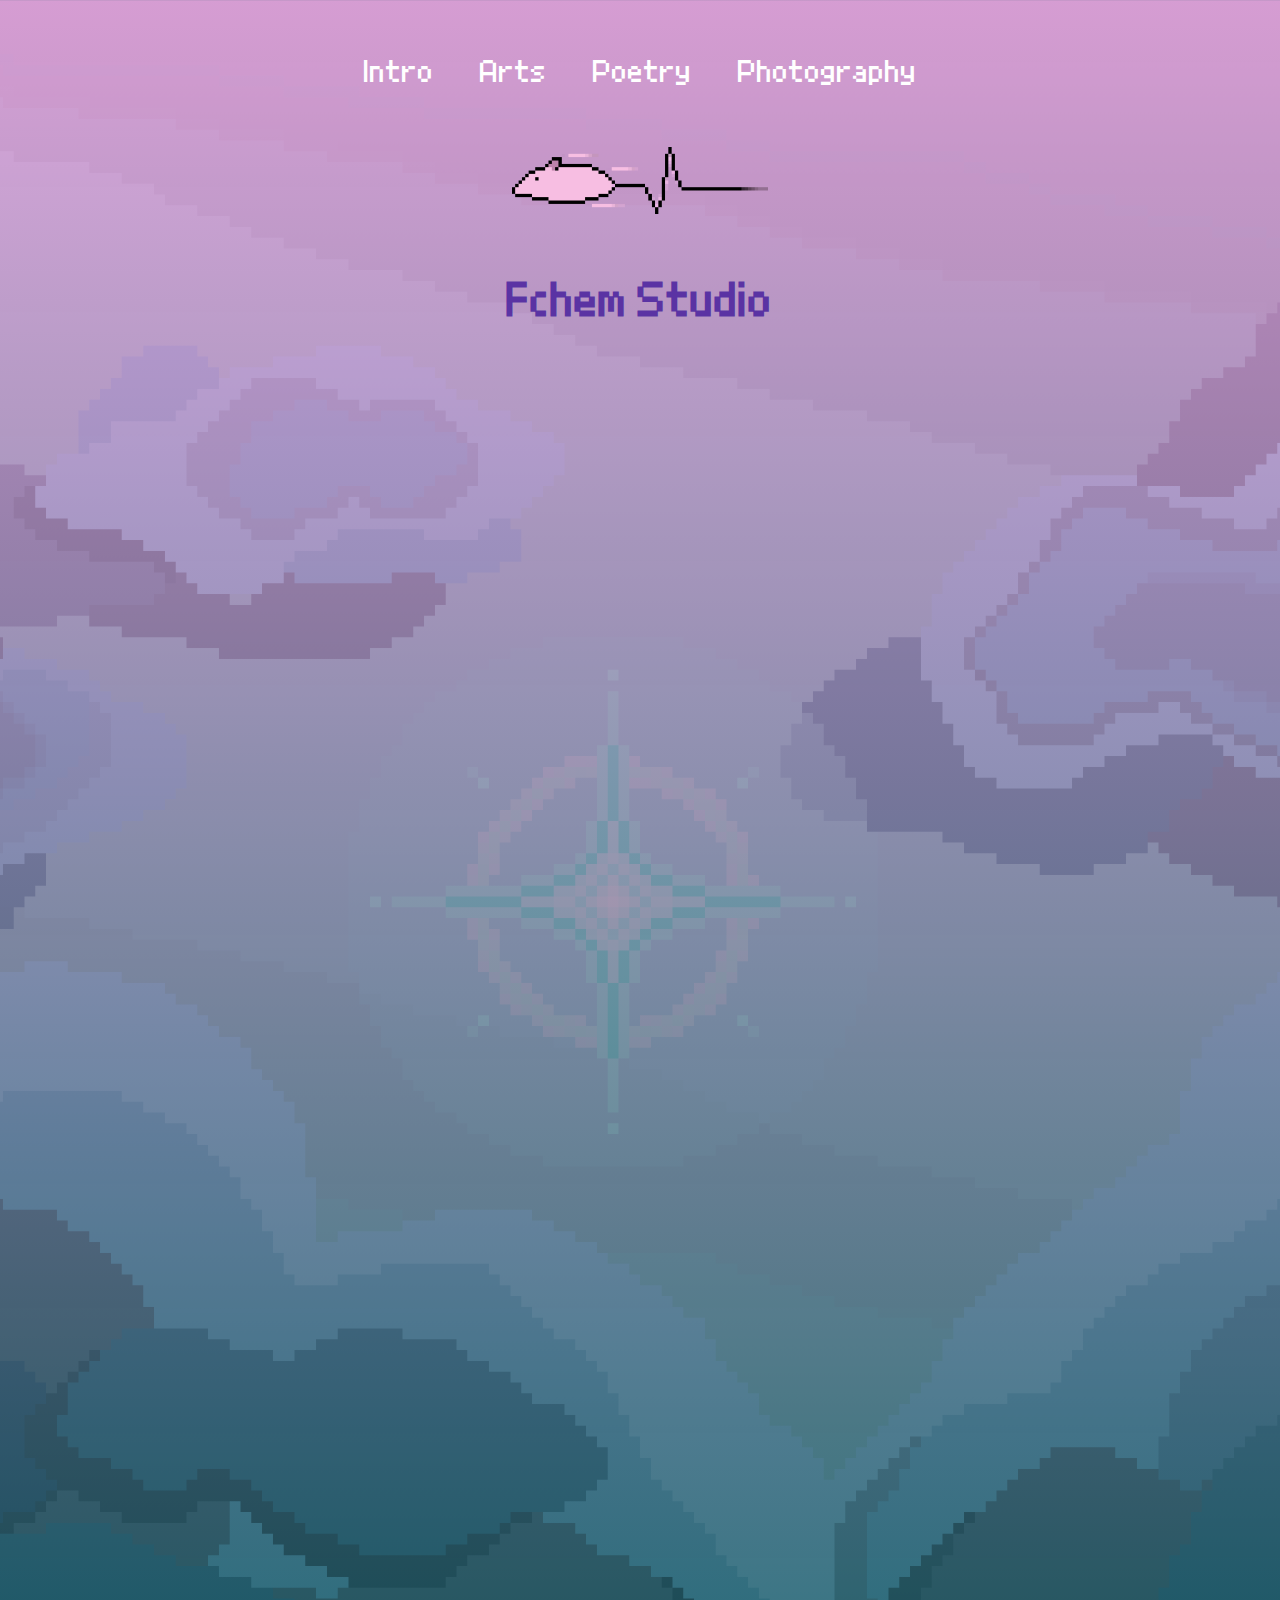
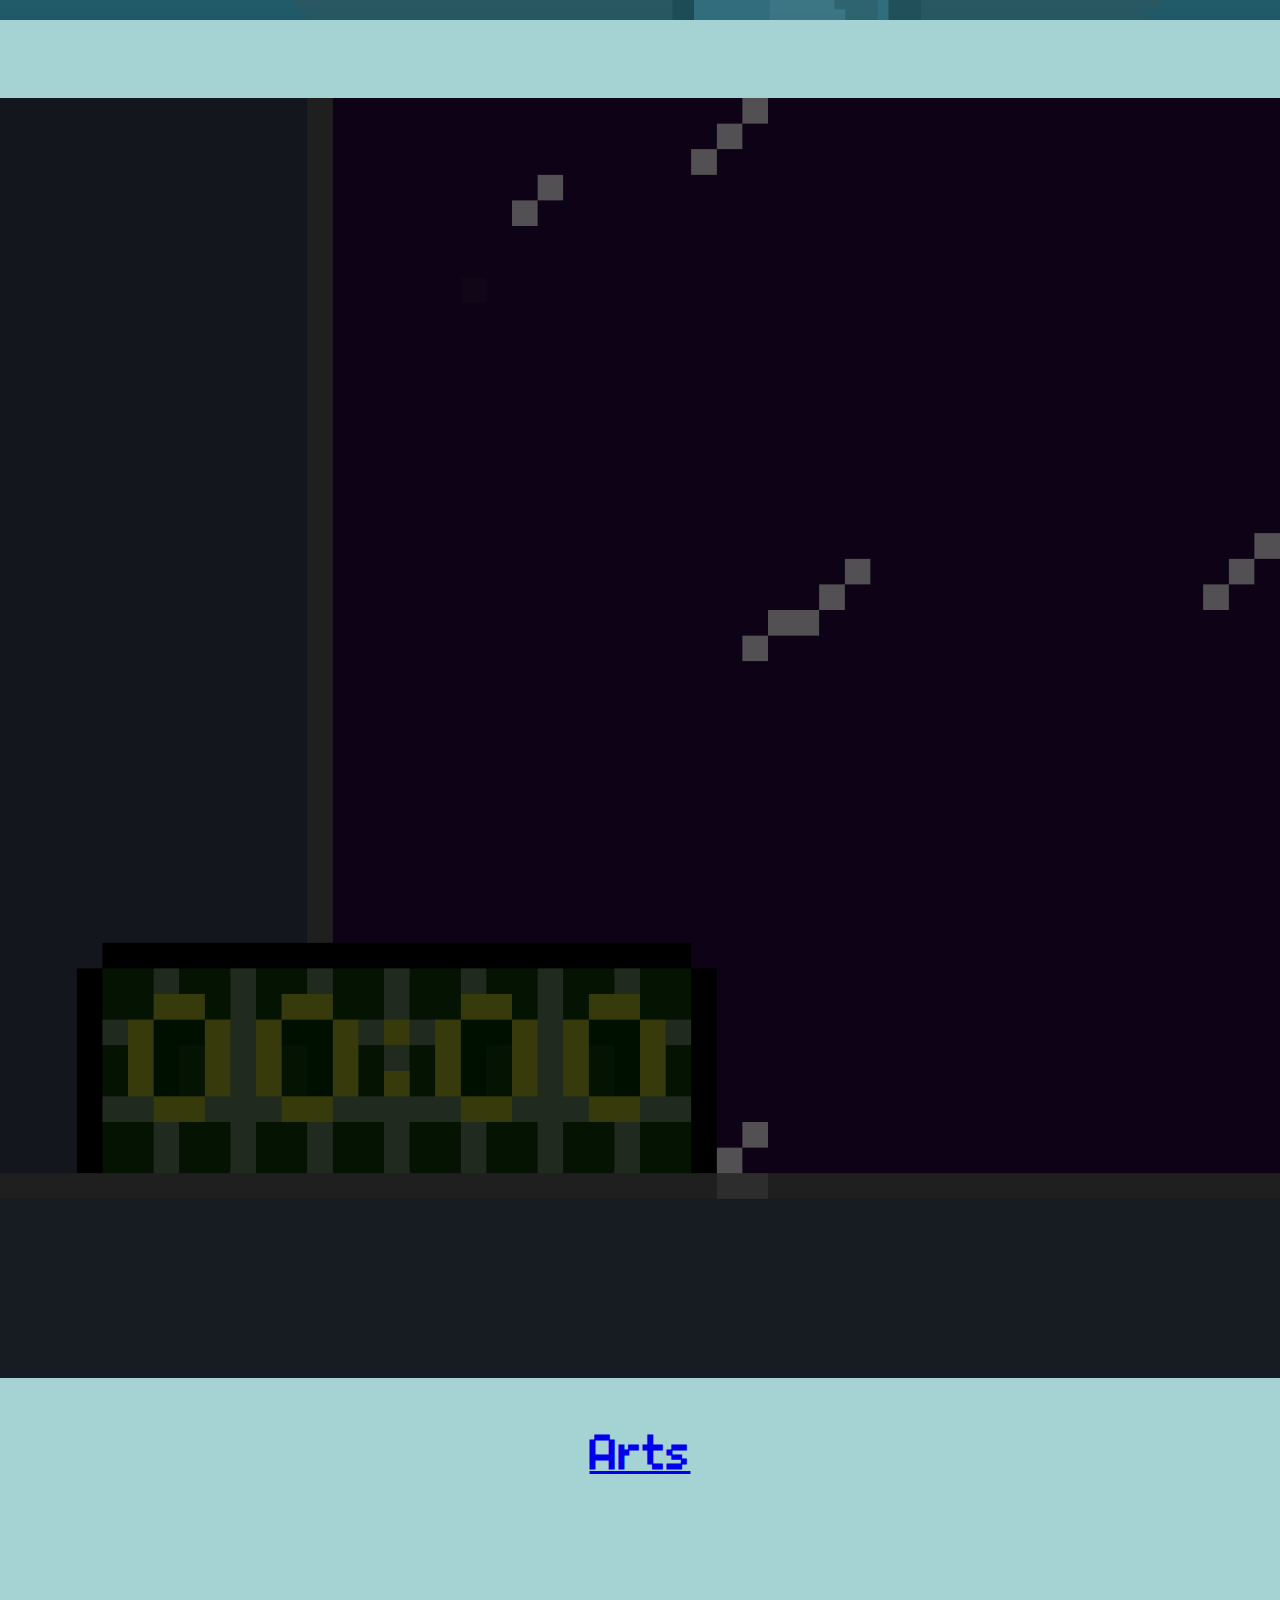
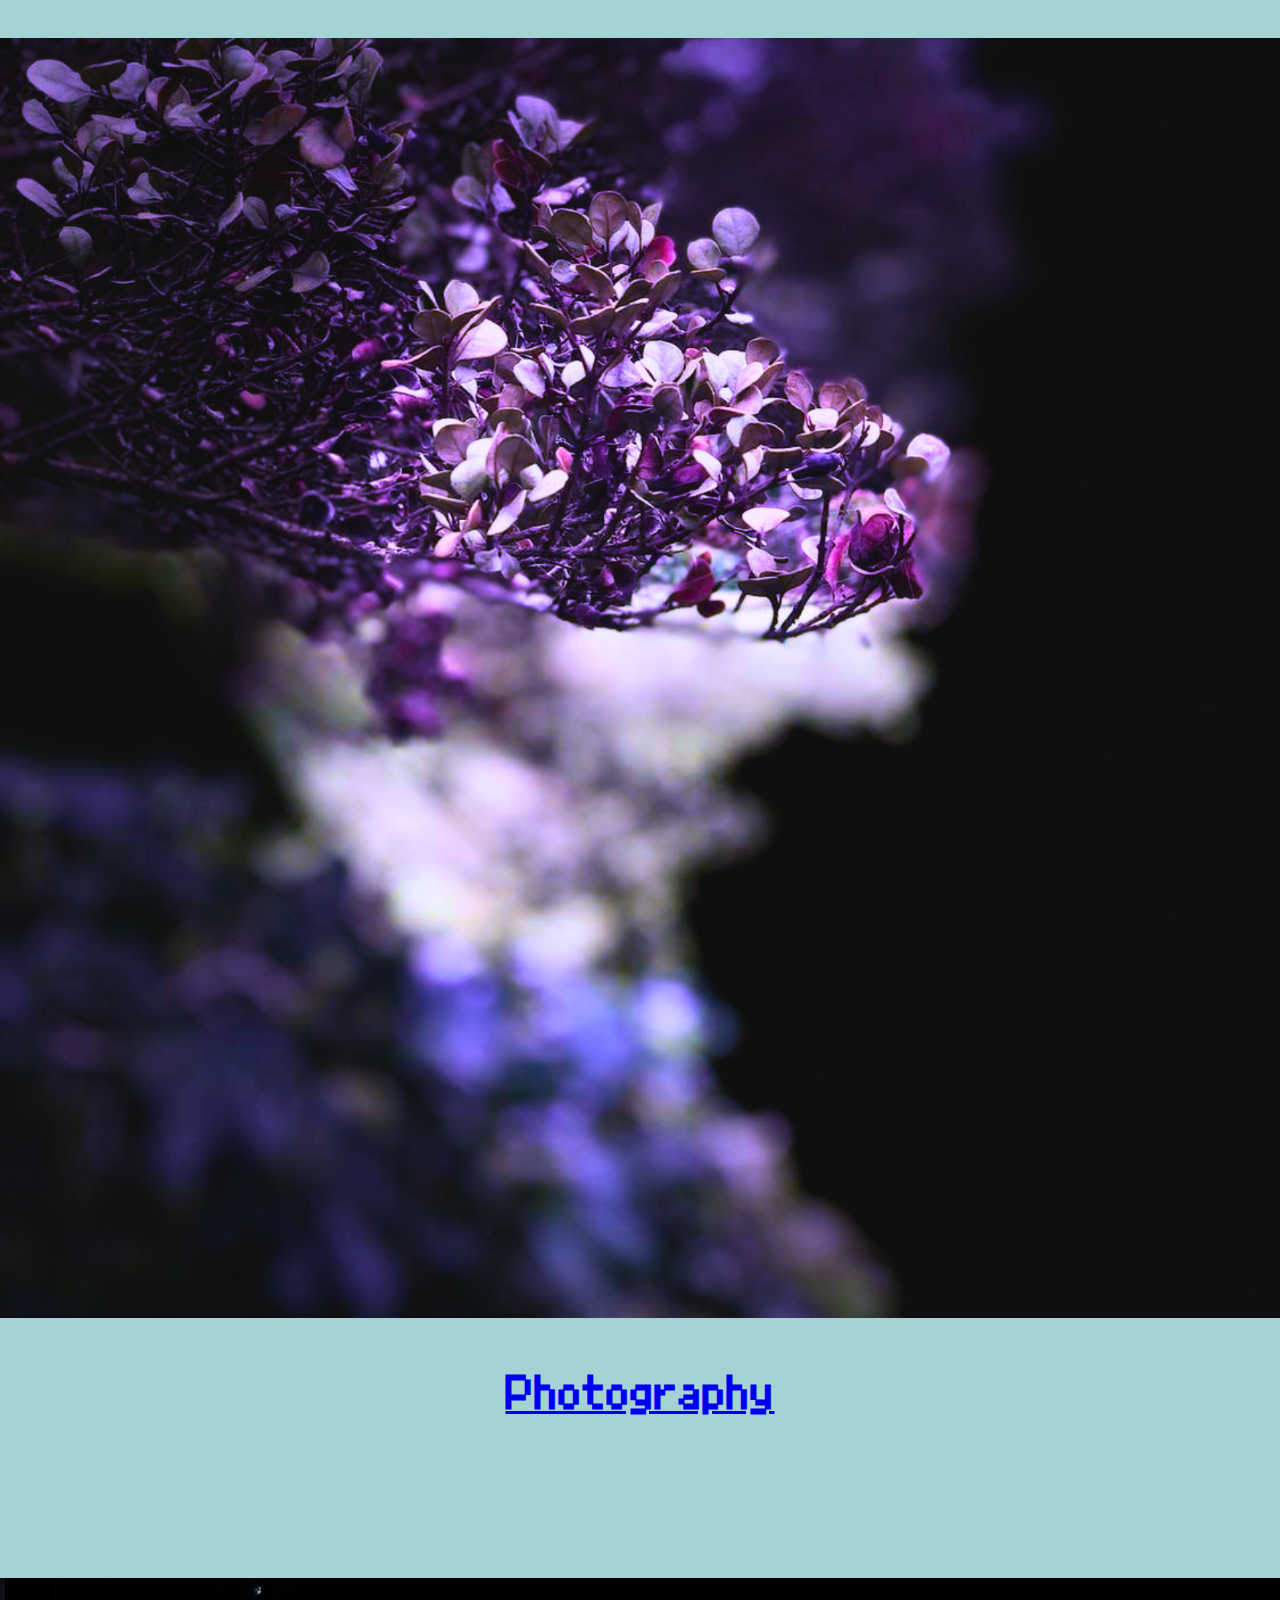
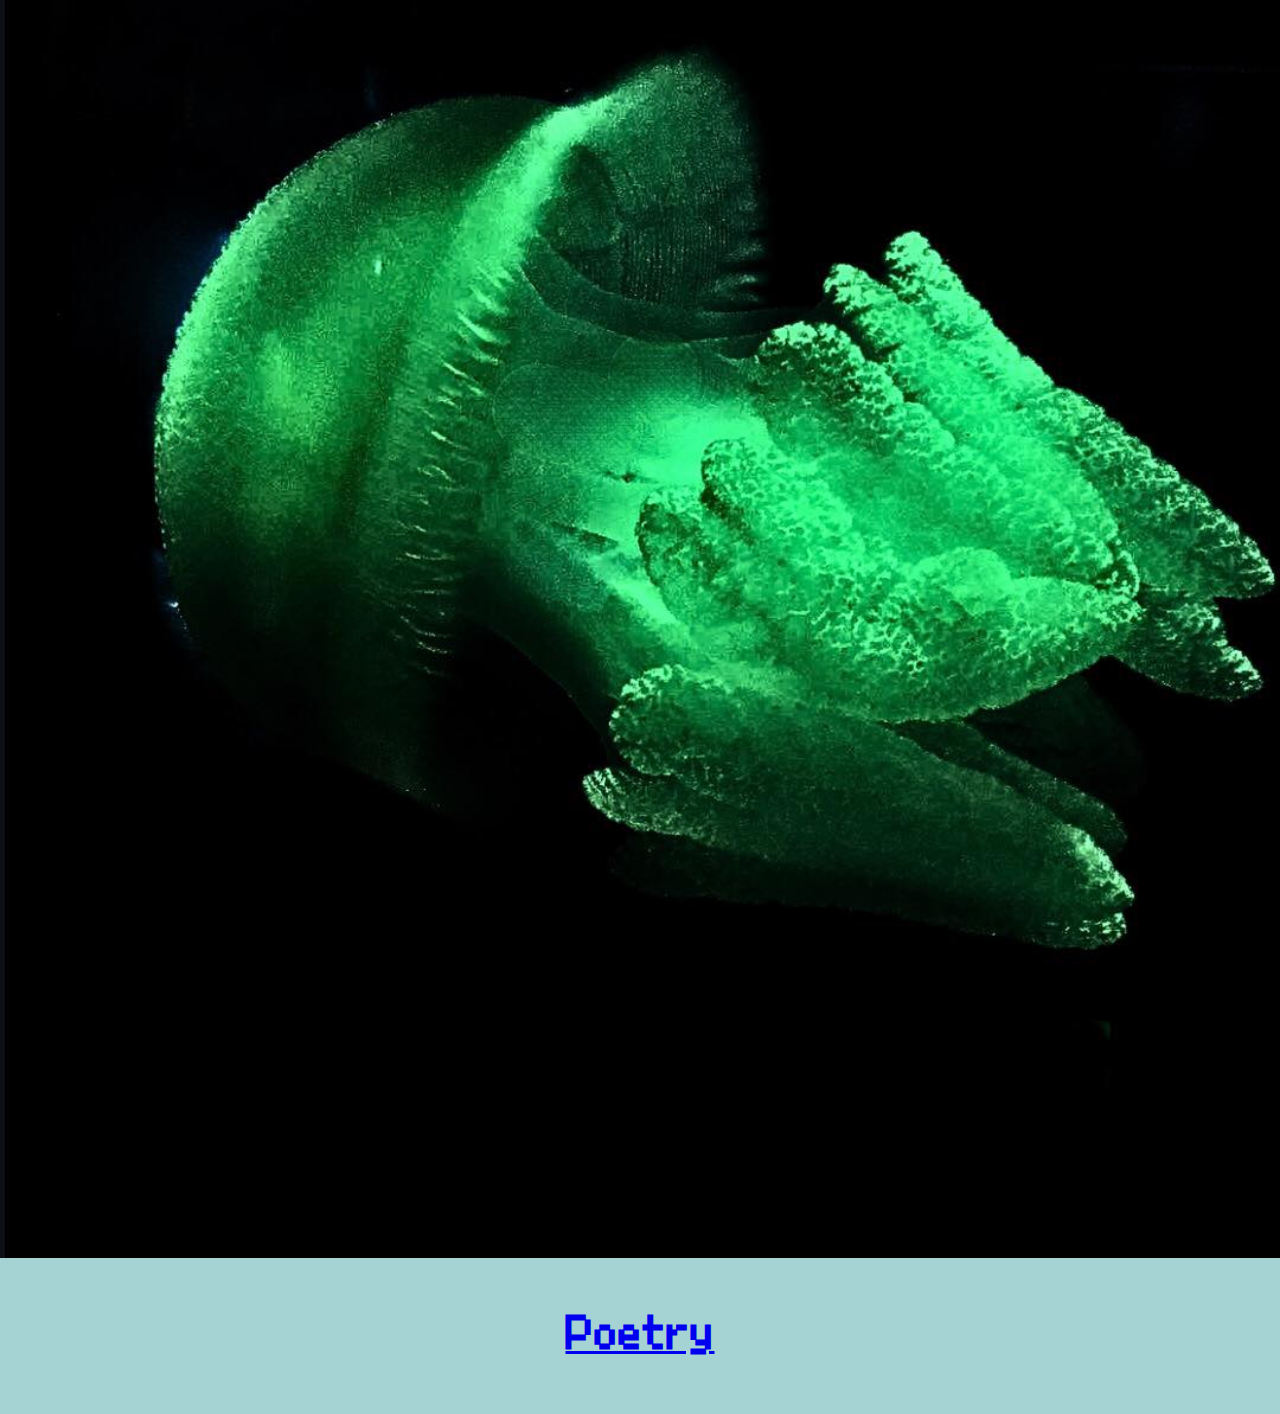
<file: index.html>
<!DOCTYPE html>
<html lang="en">

<head>
    <title>Fchemkct.com</title>
    <meta property="og:image" content="cloudbg.png" />
    <meta name="description" content="This is the one and only page of Fchem Studio.">
    <meta name="og:description" content="This is the one and only page of Fchem Studio.">
    <meta charset="UTF-8">
    <meta name="viewport" content="width=device-width, initial-scale=1.0">
    <link rel="stylesheet" href="style.css">
</head>

<body style="background-color:rgba(106, 182, 182, 0.603);">
    <div class="banner">
        <div class="navbar">
            <ul>
                <li><a href="Intro.html">Intro</a></li>
                <li><a href="art.html">Arts</a></li>
                <li><a href="poetry.html">Poetry</a></li>
                <li><a href="photo.html">Photography</a></li>
            </ul>
        </div>
        <div class="header">
            <img class="logobanner" src="logopink.png">
            <br>
            <br>
            <h1>Fchem Studio</h1>
        </div>

    </div>
    <br>
    <br>
    <br>
    <section class="secrec">
        <div class="recentposts">

            <a href="art.html">
                <img class="recentposts" src="rain 1 (4)kj.gif" >
            </a>
            <br>
            <div class="header">
                <h1><a href="art.html"> Arts</a></h1>
            </div>
        </div>
    </section>
    <br>
    <br>
    <br>
    <br>
    <br>
    <br>

    <section class="secrec">
        <div class="recentposts">
            <a href="photo.html">
                <img class="recentposts" src="flowerviolet.png">
            </a>
            <br>
            <div class="header">
                <h1><a href="photo.html"> Photography</a></h1>
            </div>
        </div>
    </section>
    <br>
    <br>
    <br>
    <br>
    <br>
    <br>
    <section class="secrec">
        <div class="recentposts">
            <a href="poetry.html">
                <img class="recentposts" src="green jellyfishy.jpg">
            </a>
            <br>
            <div class="header">
                <h1><a href="poetry.html"> Poetry</a></h1>
            </div>
        </div>
    </section>
    <br>
    <br>



</body>

</html>
</file>
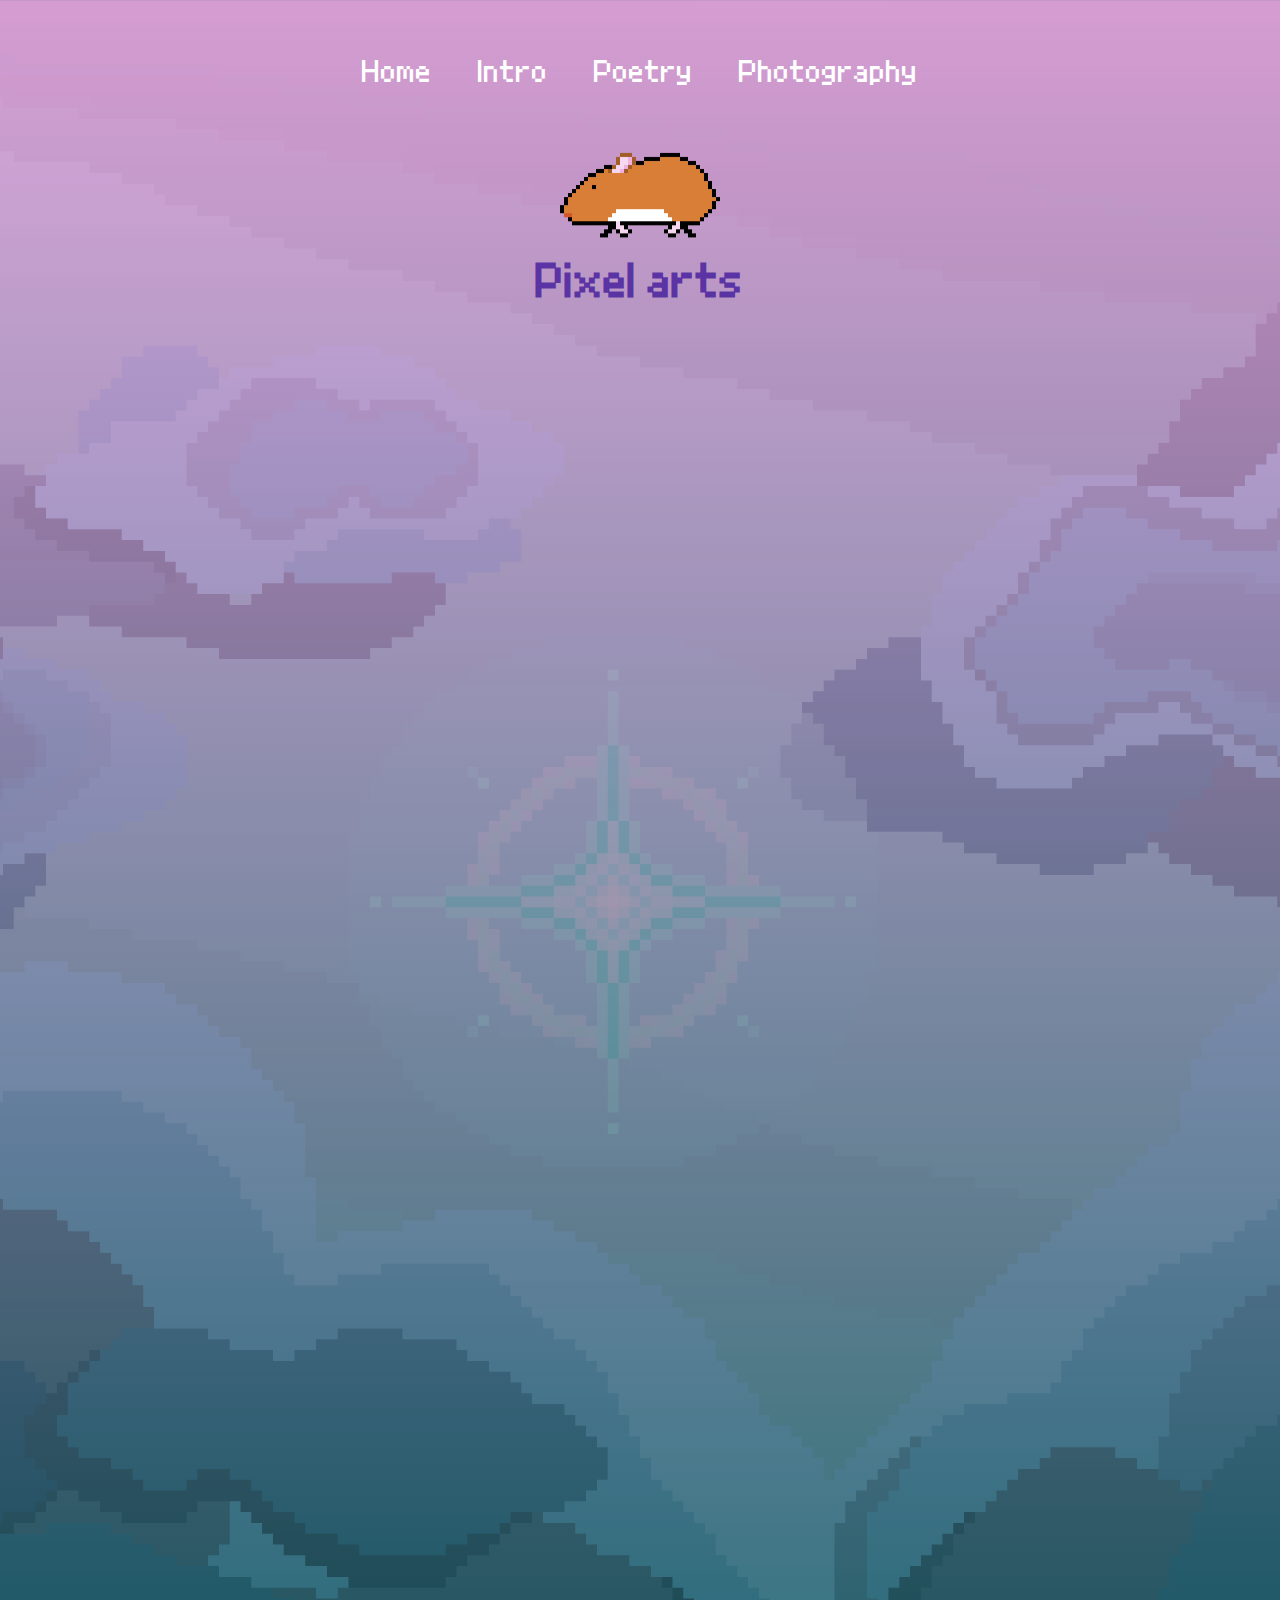
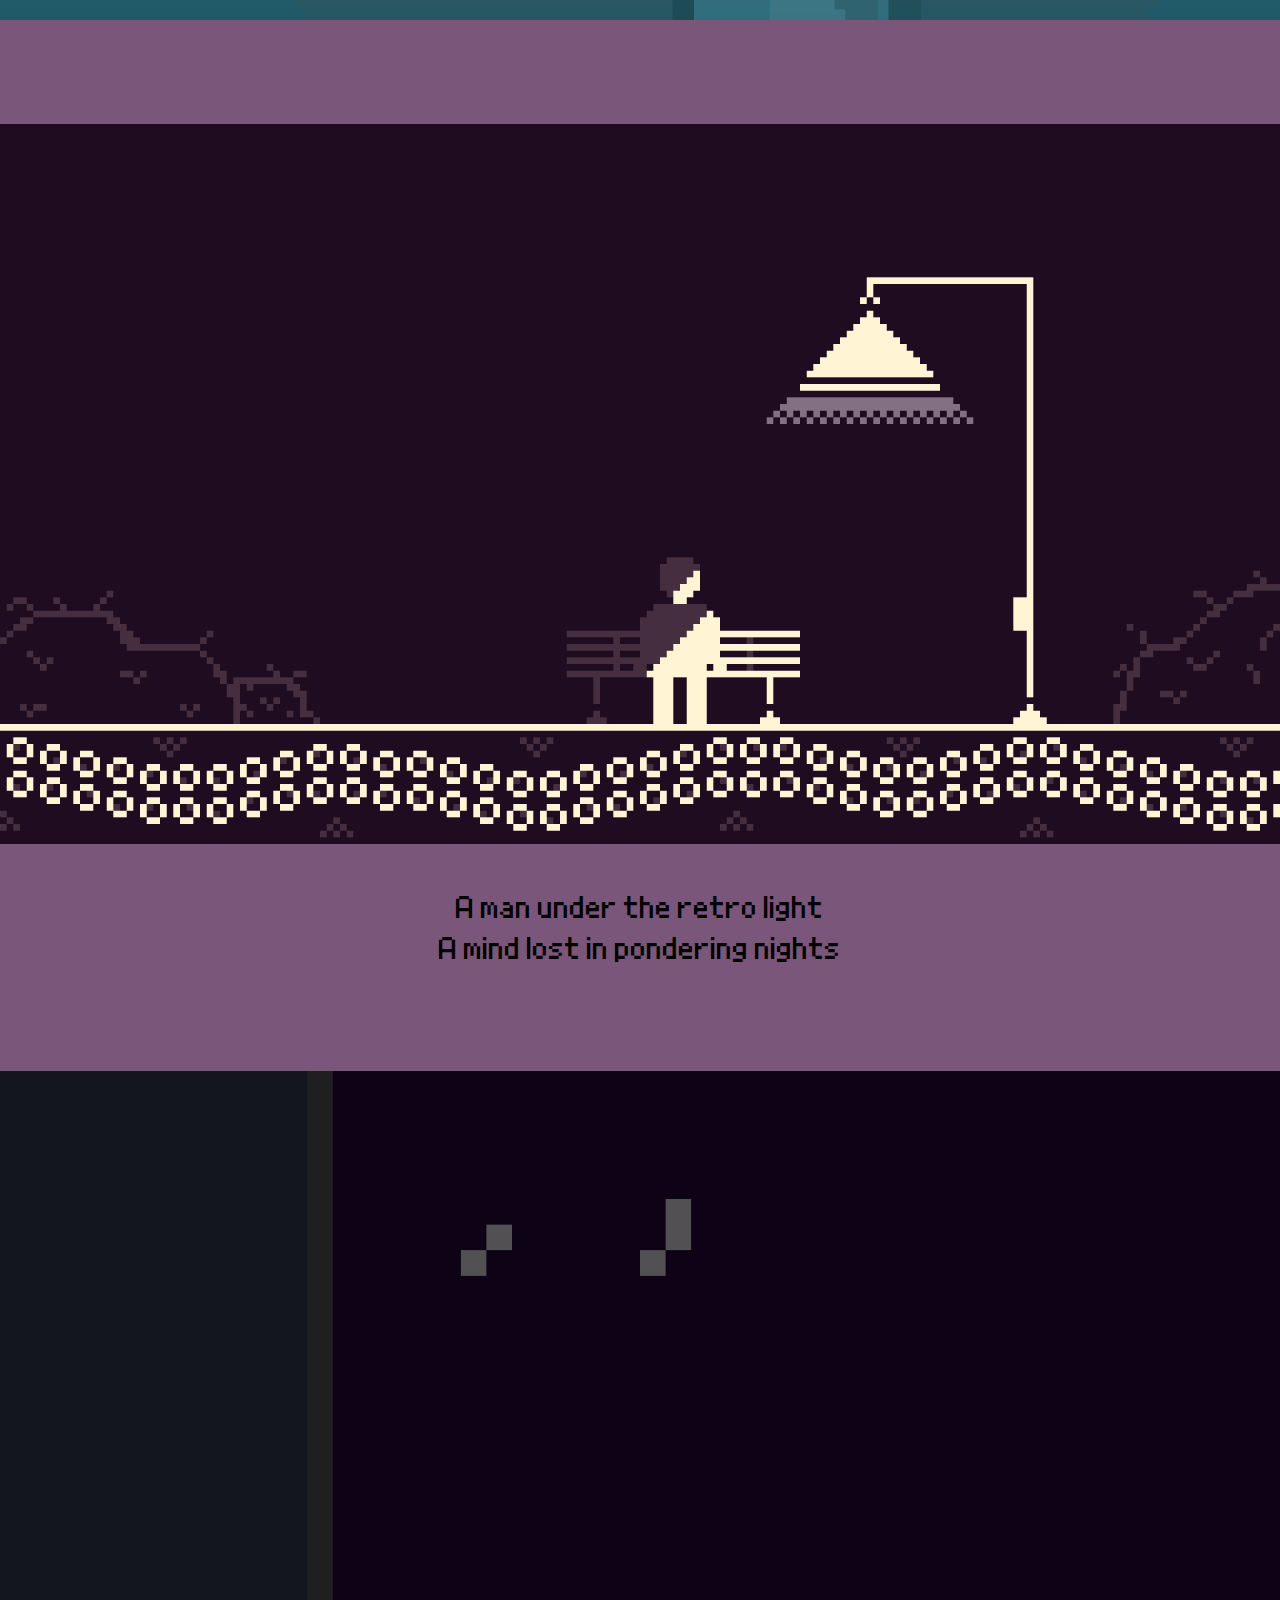
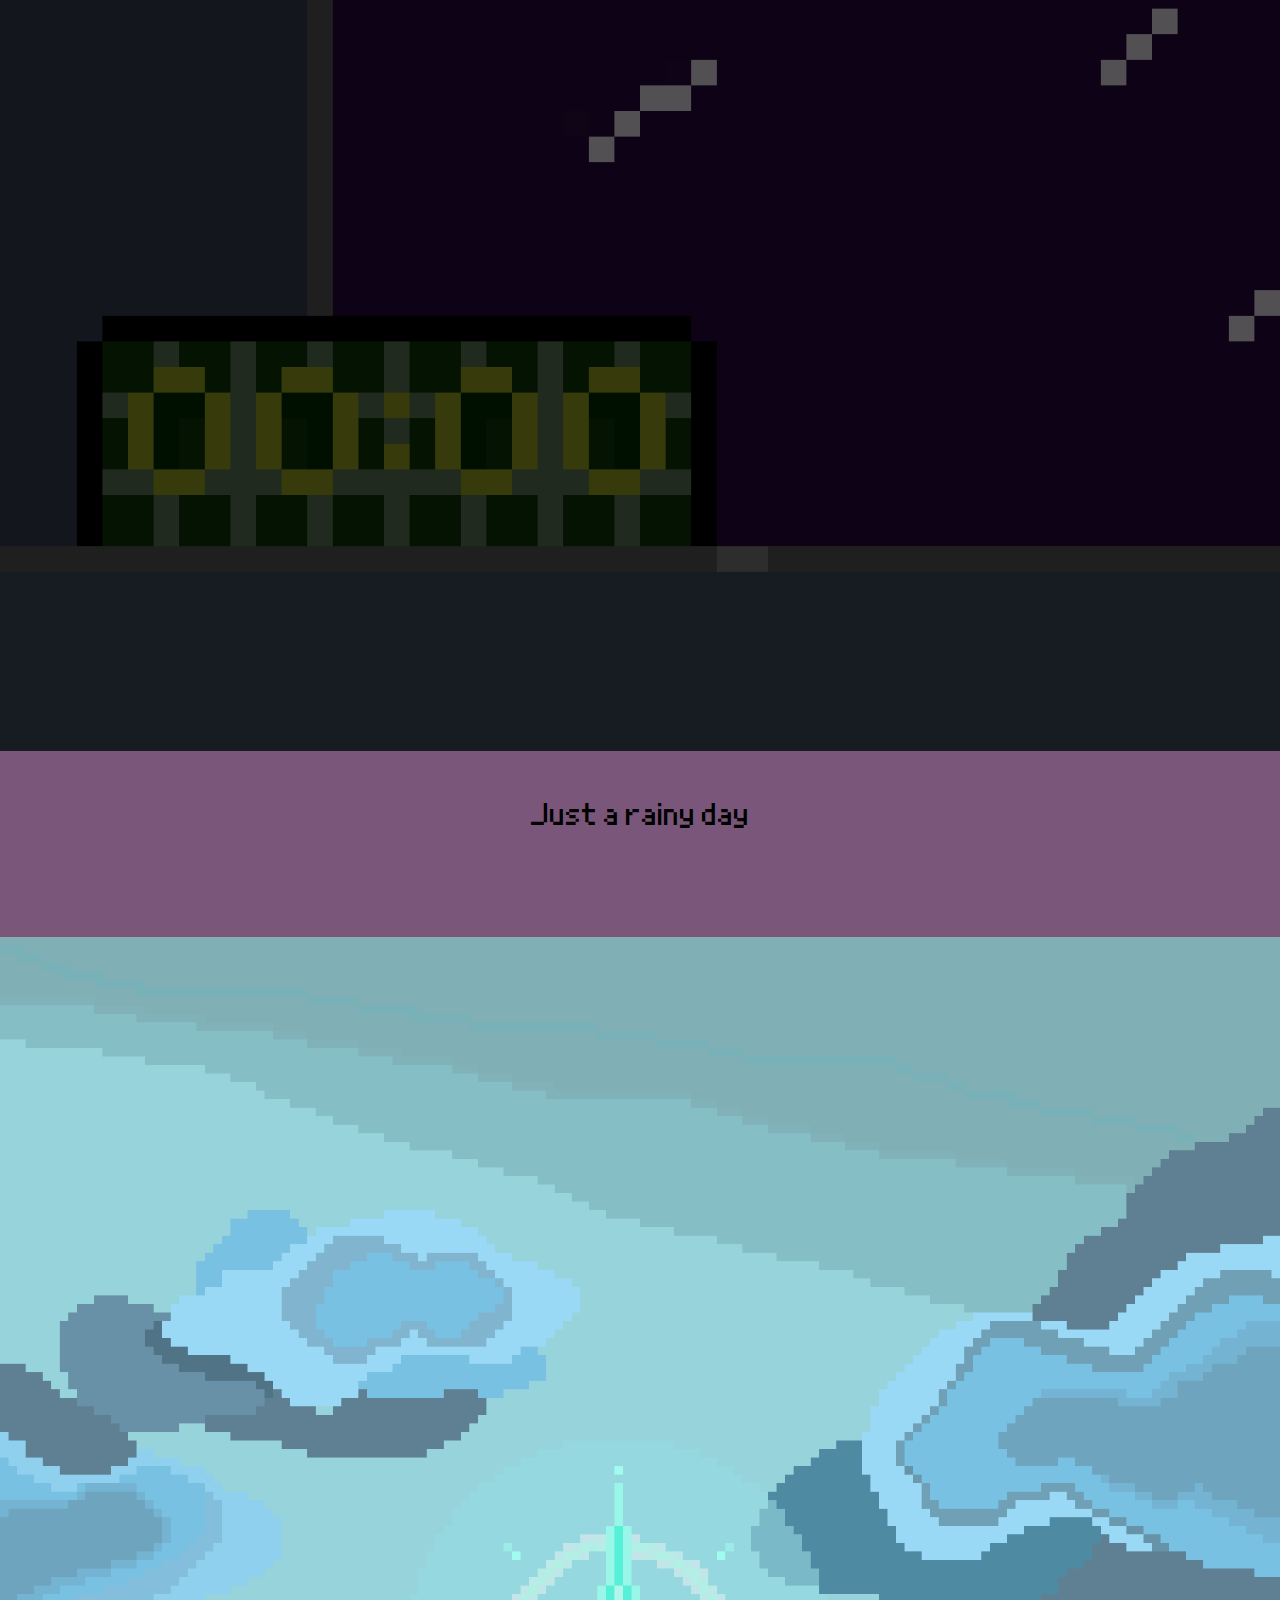
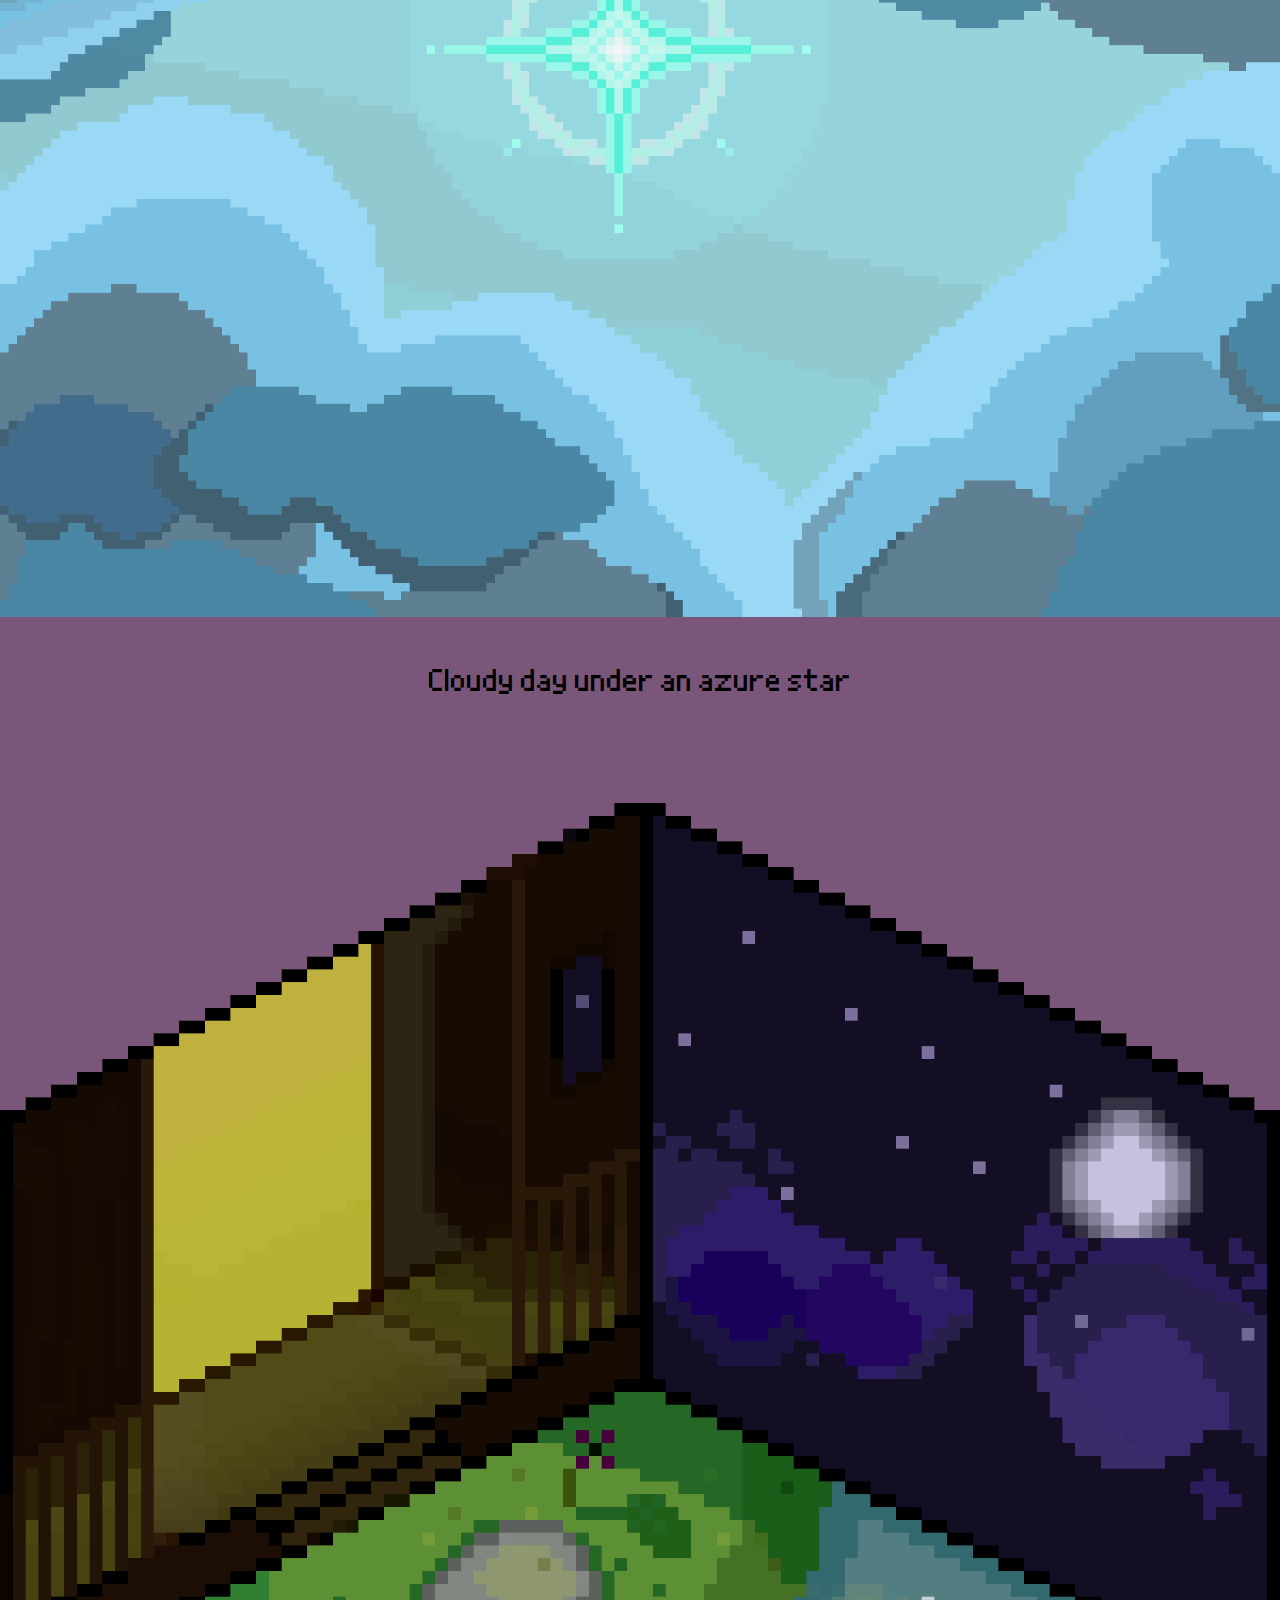
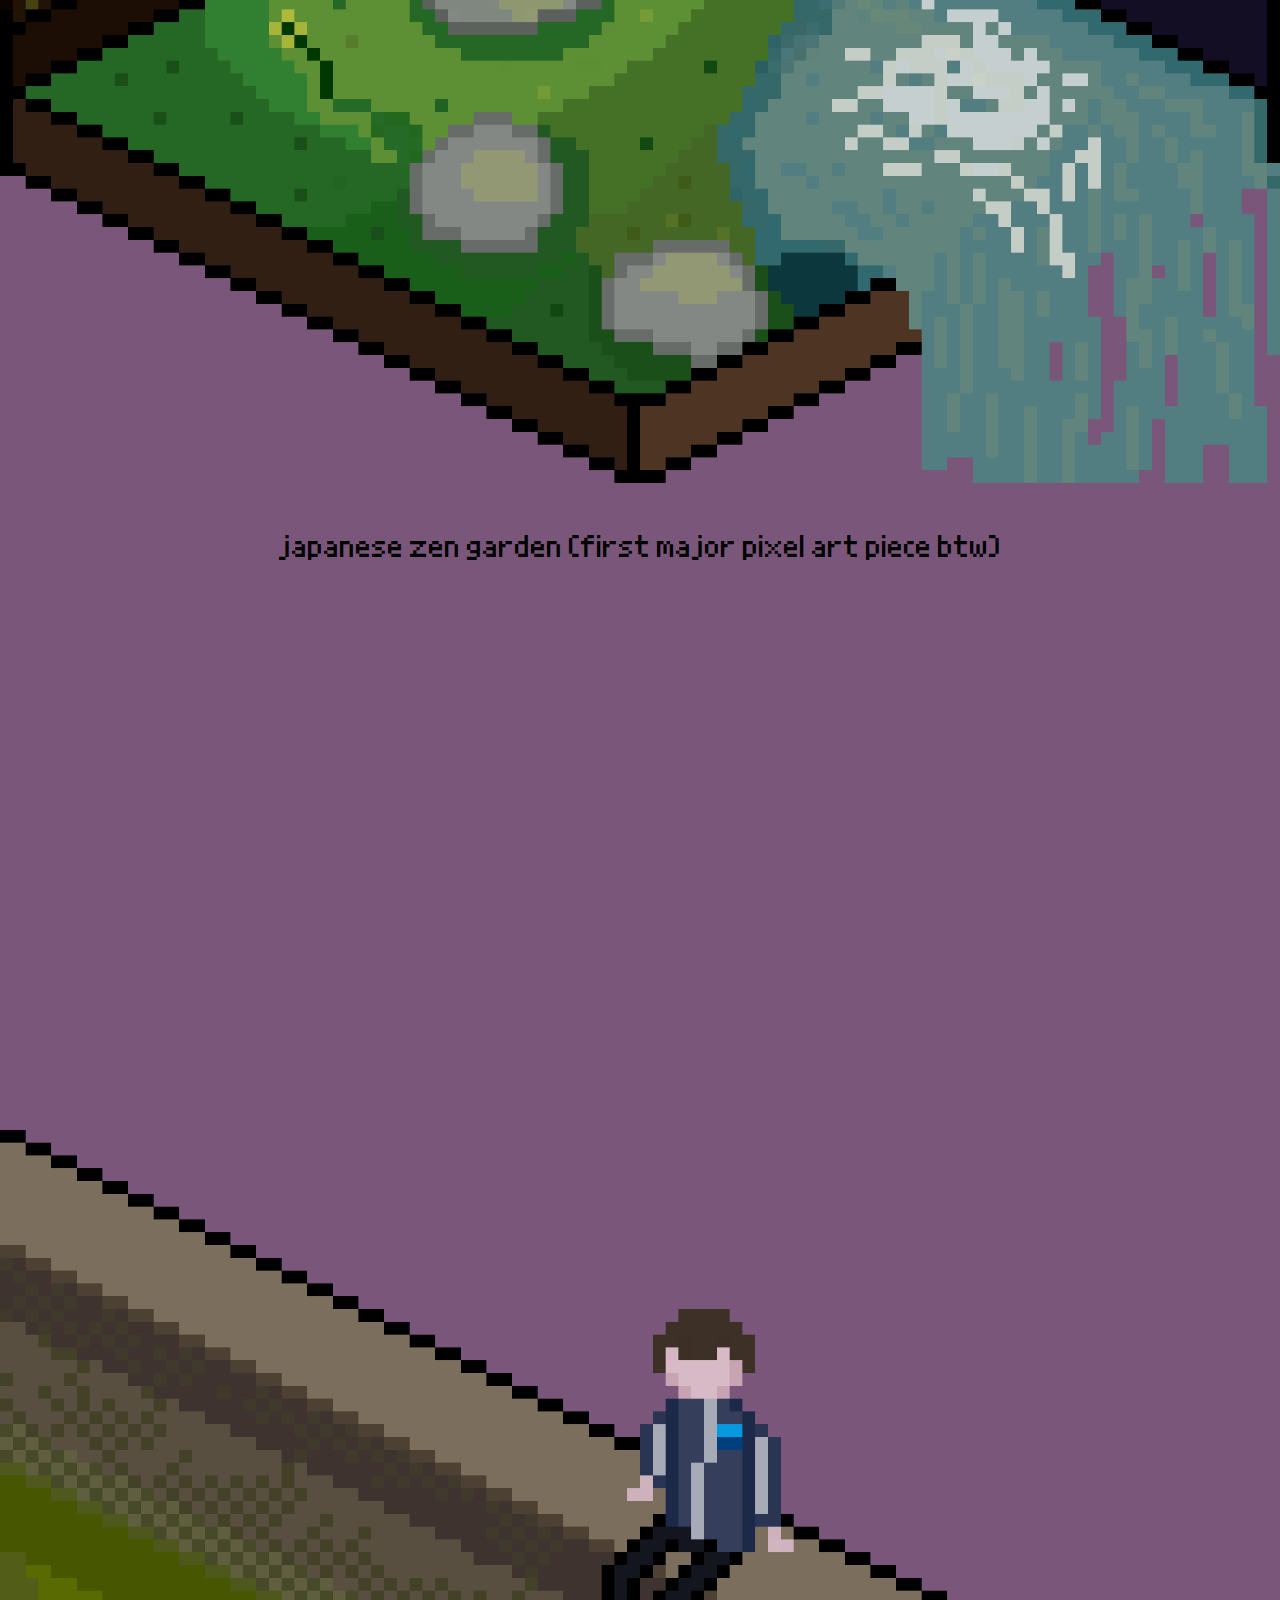
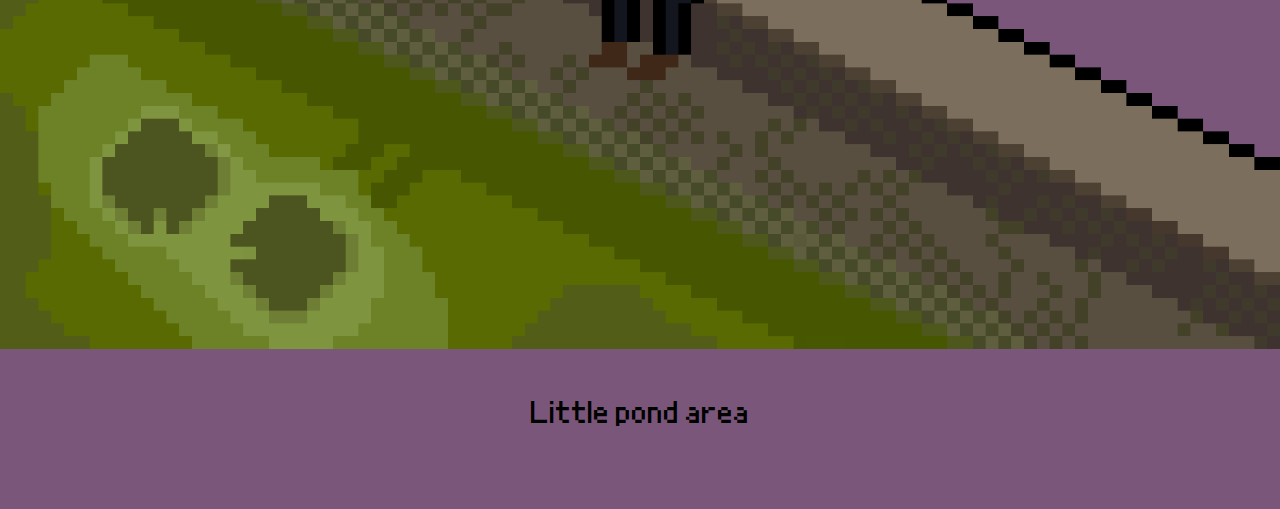
<file: art.html>
<!DOCTYPE html>
<html lang="en">
<meta property="og:image" content="cloudbg.png" />
<meta name="description" content="This the art section of the one and only page of Fchem Studio.">
<meta name="og:description" content="This the art section of the one and only page of Fchem Studio.">
<meta charset="UTF-8">
<meta name="viewport" content="width=device-width, initial-scale=1.0">
<link rel="stylesheet" href="style.css">
<head>
    <title>Arts</title>
    
</head>
<body style="background-color:rgba(70, 21, 70, 0.716);">
    <div class = "banner">
        <div class="navbar" >    
            <ul>
            <li><a href="index.html">Home</a></li>
            <li><a href="Intro.html">Intro</a></li>
            <li><a href="poetry.html">Poetry</a></li>
            <li><a href="photo.html">Photography</a></li>
            </ul>
        </div>
        <div class = "header">
            <img src="ham walk sprite.gif" class="logo">
            <br>
            <h1>Pixel arts</h1>
        </div>
    
    </div>

    <br>
    <br>
    <br>
    <br>
    <section class="secrec">
        <div class = "recentposts">
            <a>
                <img class="recentposts" src = "lamp.png"
                    >
            </a>
            <br>
            <p> A man under the retro light </p> 
            <P> A mind lost in pondering nights</P>   
        </div>  
    </section>  
    <br>
    <br>
    <br>
    <br>
    <section class="secrsq">
        <div class = "recentposts">
            <a>
                <img class="recentposts" src = "rain 1 (4)kj.gif" >
            </a>
            <br>
            <p> Just a rainy day</p> 
        </div>
    </section>
    <br>
    <br>
    <br>
    <br>
    <section class="secsq">
        <div class = "recentposts">
            <a>
                <img class="recentposts" src = "cloudbg.png">
            </a>
            <br>
            <p> Cloudy day under an azure star</p> 
        </div>
    </section>

    <br>
    <br>
    <br>
    <br>
    <section class="secrec">
        <div class = "recentposts">
            <a>
                <img class="recentposts" src = "jap zen gar.png">
            </a>
            <br>
            <p> japanese zen garden (first major pixel art piece btw)</p> 
        </div>
    </section>
    <br>
    <br>
    <br>
    <br>

    <section class="secrec">
        <div class = "recentposts">
            <a>
                <img class="recentposts" src = "cnn F1.gif">
            </a>
            <br>
            <p> Little pond area</p> 
        </div>
    </section>
    <br>
    <br>
    <br>
</body>
</html>
</file>
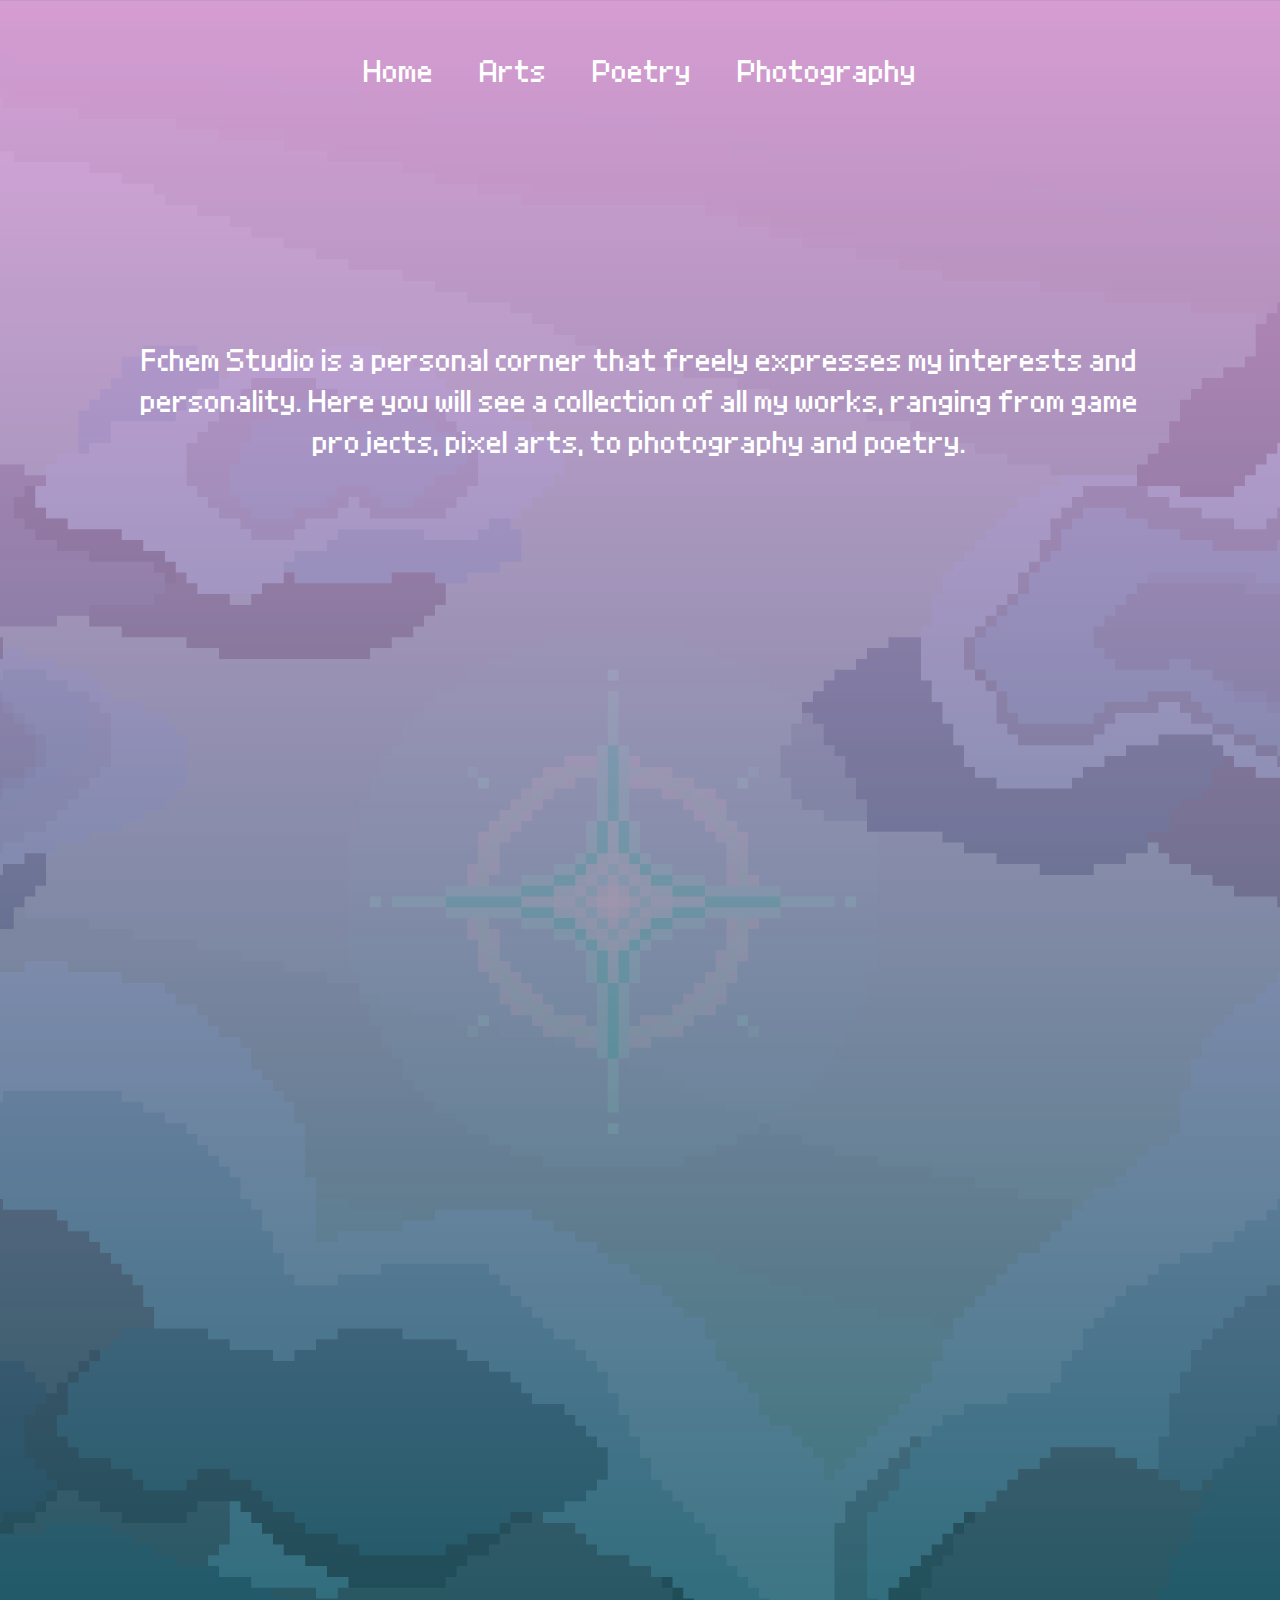
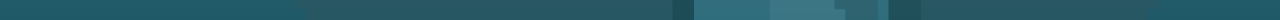
<file: Intro.html>
<!DOCTYPE html>
<html lang="en">
<meta charset="UTF-8">
<meta name="viewport" content="width=device-width, initial-scale=1.0">
<link rel="stylesheet" href="style.css">
<head>
    <title>Intro</title>
    
</head>
<body style="background-color:rgba(70, 21, 70, 0.716);">
    <div class = "banner">
        <div class="navbar" >    
            <ul>
            <li><a href="index.html">Home</a></li>
            <li><a href="art.html">Arts</a></li>
            <li><a href="poetry.html">Poetry</a></li>
            <li><a href="photo.html">Photography</a></li>
            </ul>
        </div>
        <br>
        <br>
        <br>
        <br>
        <br>
        <br>
        <div class = "para">
            <p> Fchem Studio is a personal corner that freely expresses my interests and personality. Here you will see a collection of all my works, ranging from game projects, pixel arts, to photography and poetry. </p>
        </div>
    </div>
</body>
</html>
</file>
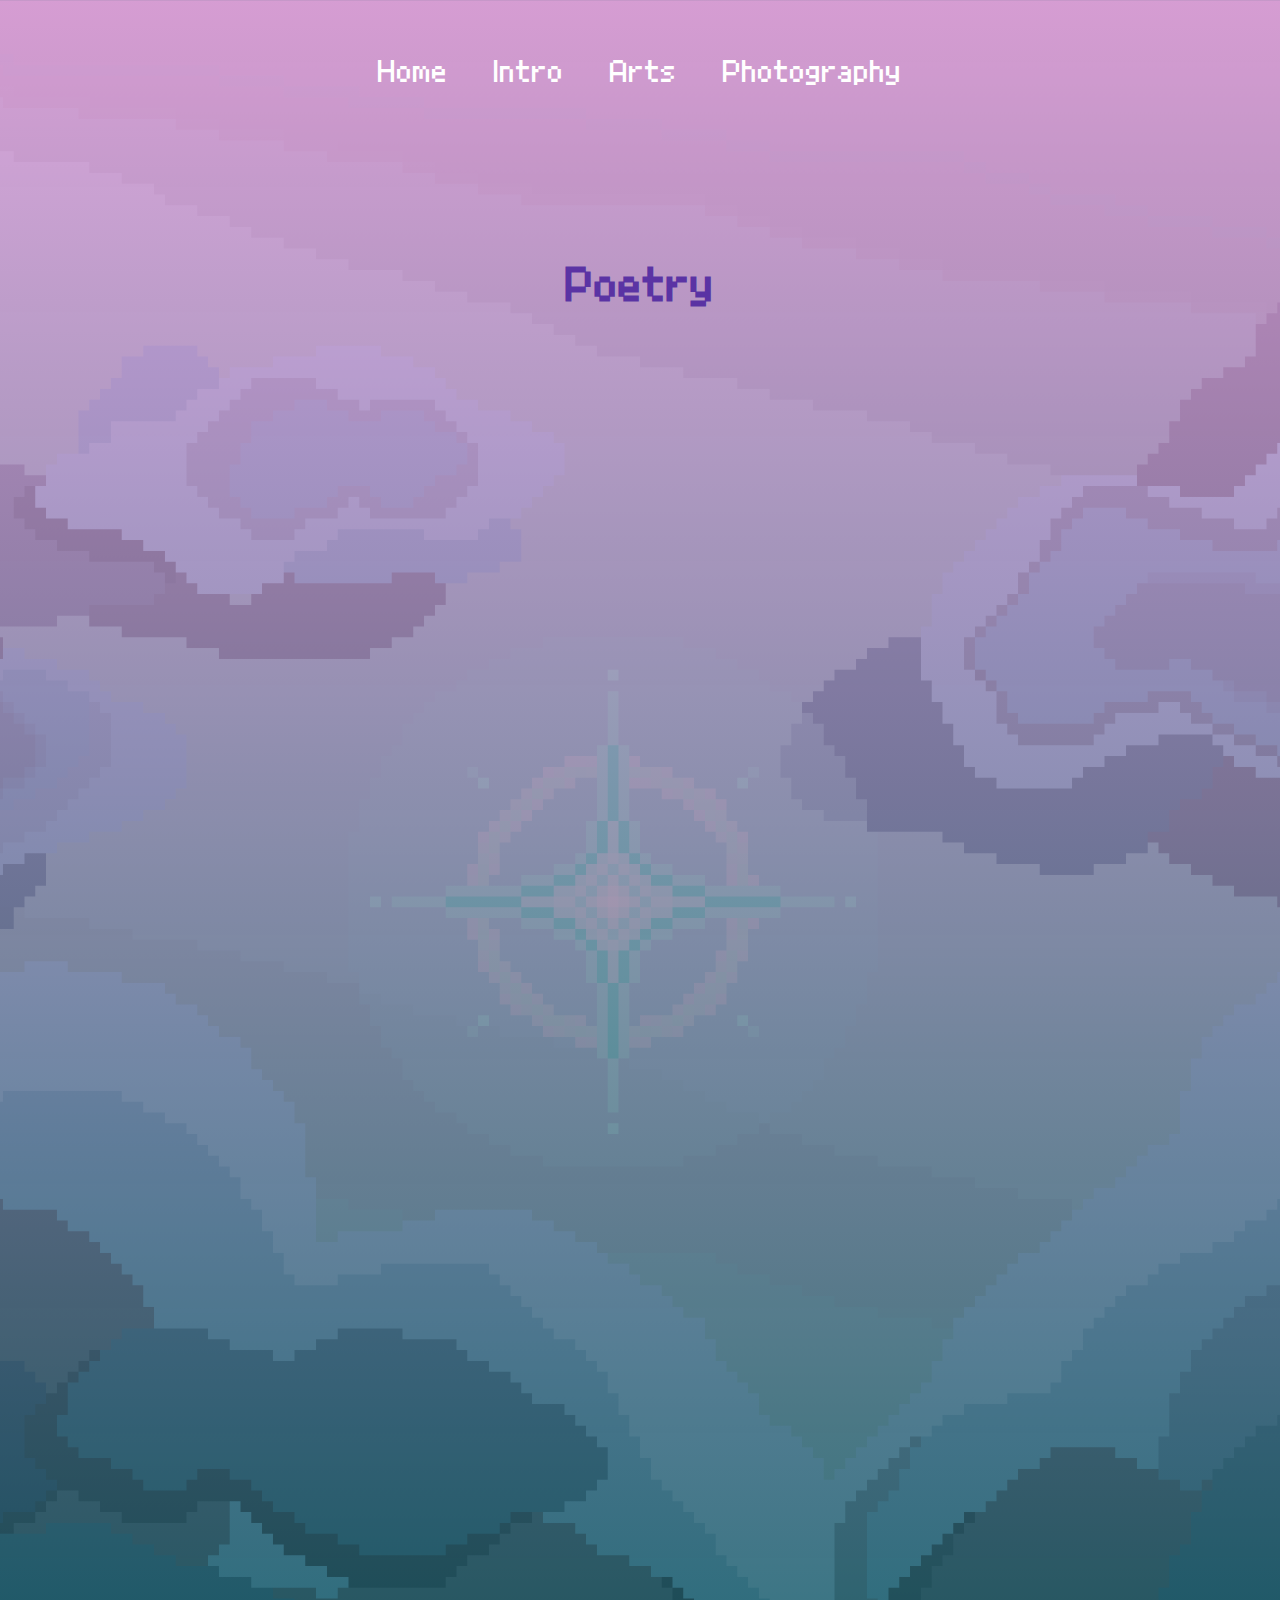
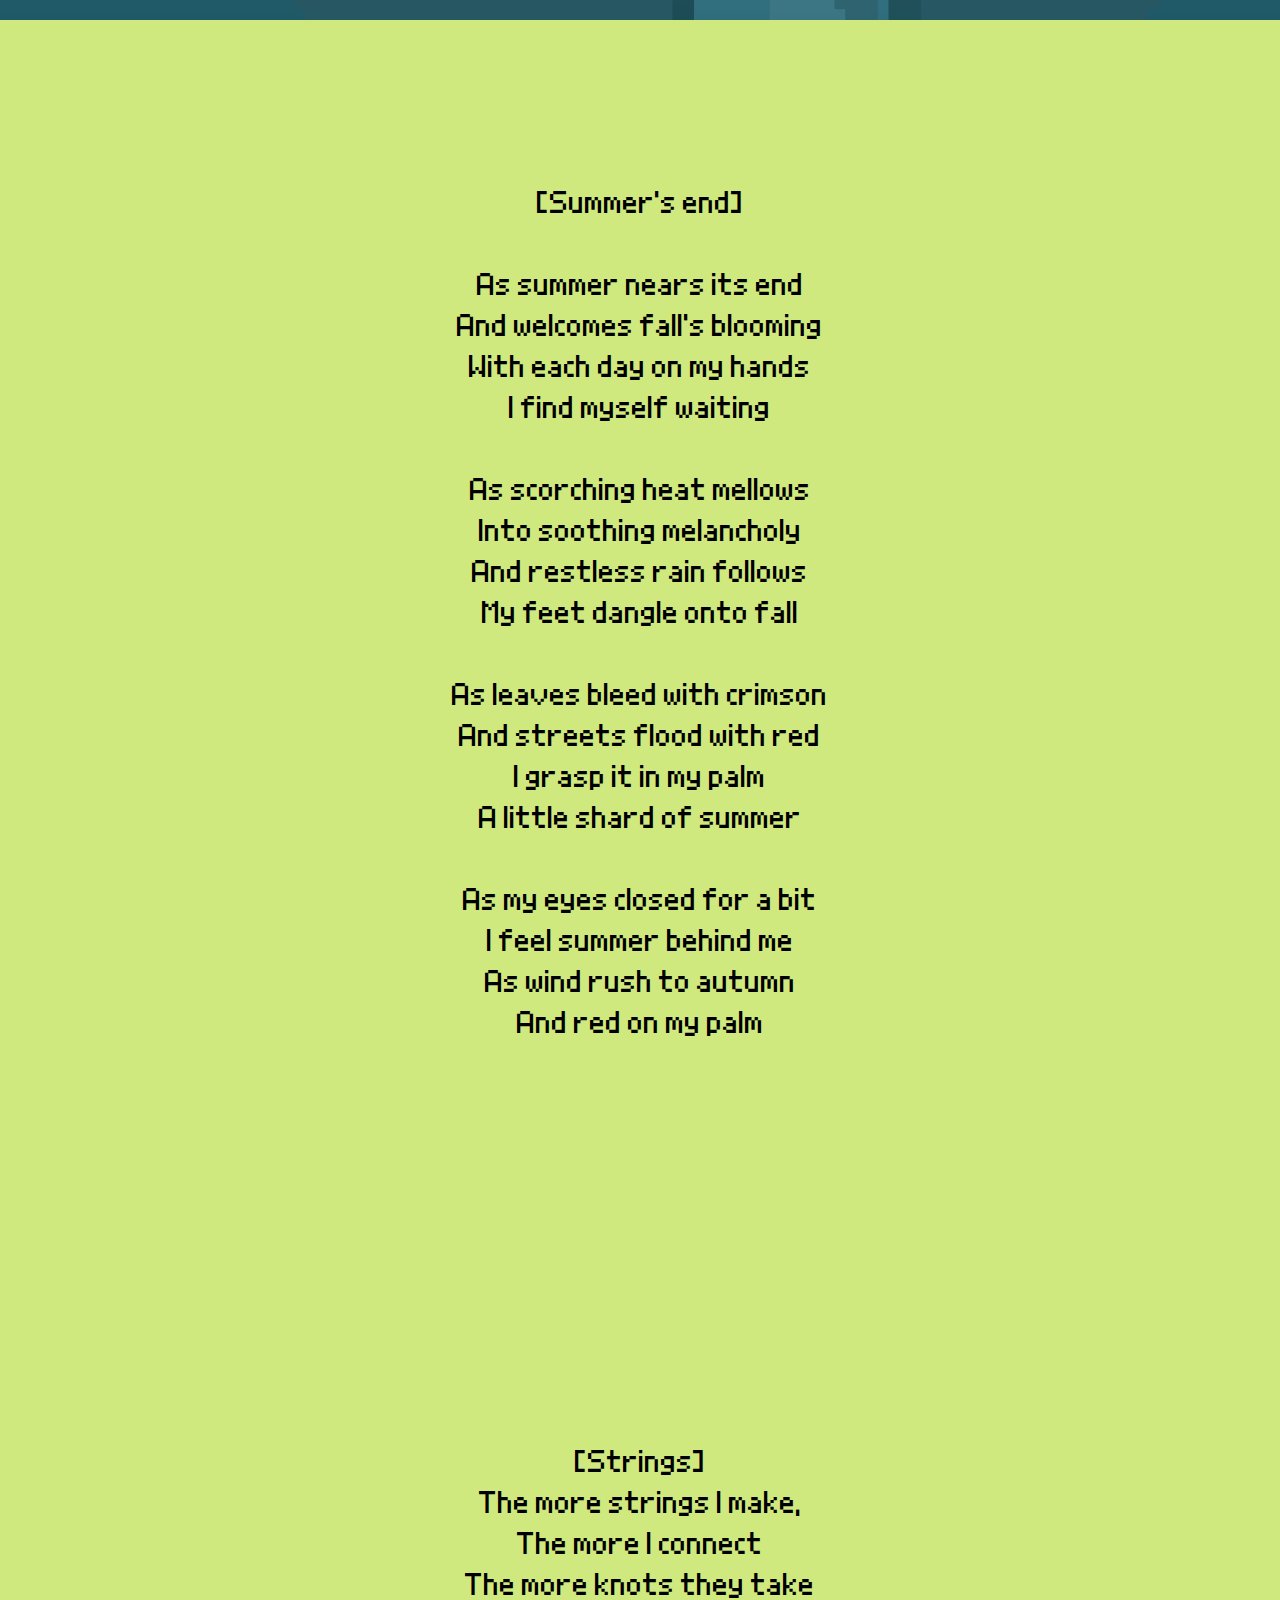
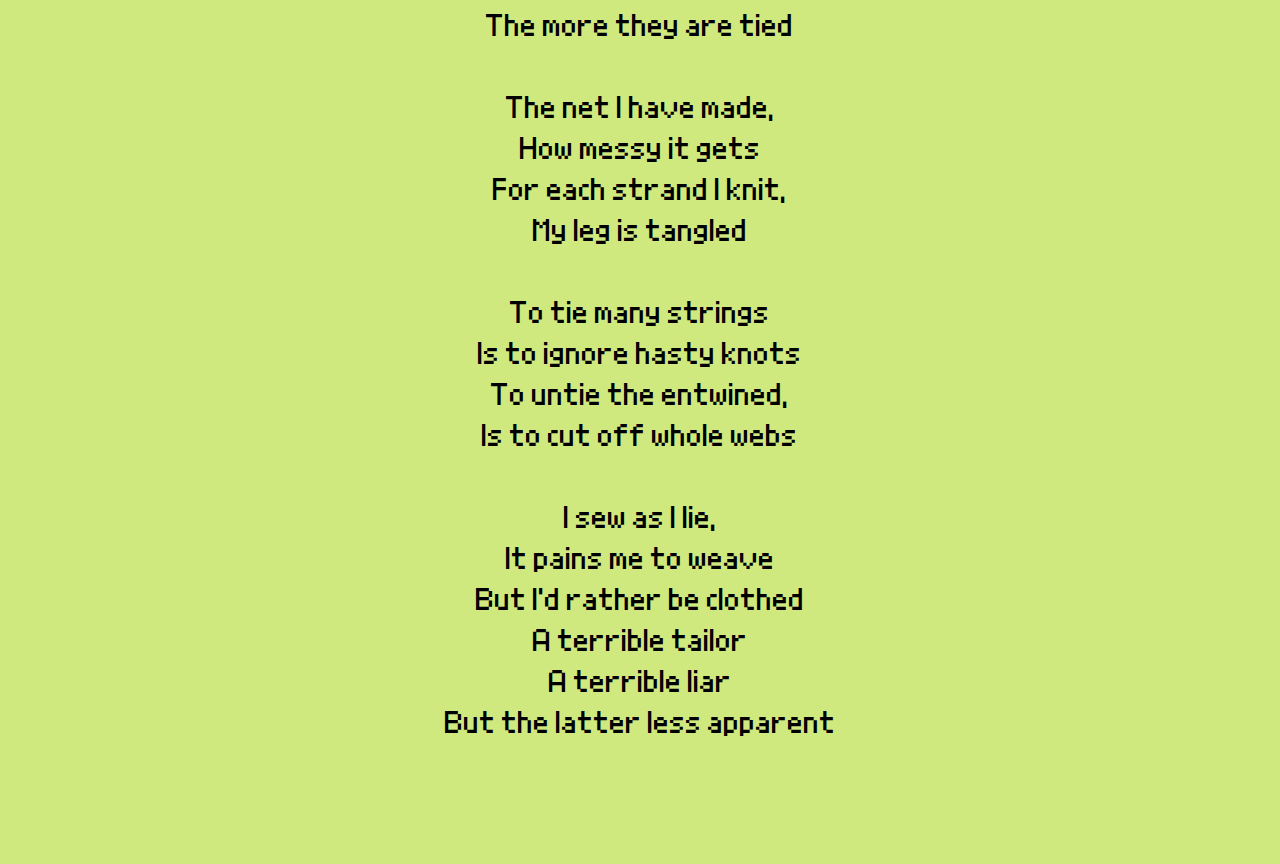
<file: poetry.html>
<!DOCTYPE html>
<html lang="en">
<head>
    <meta charset="UTF-8">
    <meta name="viewport" content="width=device-width, initial-scale=1.0">
    <link rel="stylesheet" href="style.css">
    <meta property="og:image" content="cloudbg.png" />
    <meta name="description" content="This the poetry section of the one and only page of Fchem Studio.">
    <meta name="og:description" content="This the poetry section of the one and only page of Fchem Studio.">
    <title>Poetry</title>
    
</head>
<body style="background-color:rgba(190, 225, 76, 0.716);">
    <div class = "banner">
        <div class="navbar" >    
            <ul>
            <li><a href="index.html">Home</a></li>
            <li><a href="Intro.html">Intro</a></li>
            <li><a href="art.html">Arts</a></li>
            <li><a href="photo.html">Photography</a></li>
            </ul>
            
        </div>
        <br>
        <br>
        <br>
        <br>
        <div class = "header">
            
            <h1>Poetry</h1>
        </div>
    </div>
    <br>
    <br>
    <br>
    <section class="secrec">
        <div class = "recentposts">
            <br>
            <br>
            <p> [Summer’s end] </p>
                <br>

                <p>As summer nears its end
                <p>And welcomes fall’s blooming
                <p>With each day on my hands
                <p>I find myself waiting </p>
            <br>
                <p>As scorching heat mellows
                <p>Into soothing melancholy
                <p>And restless rain follows
                <p>My feet dangle onto fall </p>
            <br>
                <p>As leaves bleed with crimson
                <p>And streets flood with red
                <p>I grasp it in my palm
                <p>A little shard of summer </p>
            <br> 
                <p>As my eyes closed for a bit
                <p>I feel summer behind me
                <p>As wind rush to autumn
                <p>And red on my palm 
                </p>     

        <br>
        <br>
        </div>
    </section>
    <br>
    <br>
    <br>
    <br>
    <br>
    <br>
    <br>
    <br>
    <br>
    
    <section class="secrec">
        <div class = "recentposts">
            <br>
            <br>
            <p class="poem2">[Strings]</p>
                
                <p>The more strings I make,
                <p>The more I connect
                <p>The more knots they take
                <p>The more they are tied</p>
            <br>
                <p>The net I have made,
                <p>How messy it gets
                <p>For each strand I knit,
                <p>My leg is tangled</p>
            <br> 
                <p>To tie many strings
                <p>Is to ignore hasty knots
                <p>To untie the entwined,
                <p>Is to cut off whole webs</p>
            <br>
                <p>I sew as I lie,
                <p>It pains me to weave
                <p>But I’d rather be clothed
                <p>A terrible tailor
                <p>A terrible liar
                <p>But the latter less apparent</p>
                
                
                
            </p>
            <br>
            <br>
            <br>
        </div>
    </section>
    
</body>
</html>
</file>
<file: style.css>
@font-face {
    font-family: grand9k;
    src: url(grand9k_pixel/Grand9K\ Pixel.ttf);
}

*{
    font-family: grand9k;
    margin: 0;
    padding: 0;
}


body {
    font-family: grand9k;
    margin: 0;
}

/* Style the header */
.banner2{
    width: 100%;
    height: 180vh;
    background-image:linear-gradient(rgba(249, 149, 222, 0), rgba(4, 51, 20, 0.357)),
    url(flowerpinkhighqual.png);
    background-size: cover;
    background-position: center;
    margin-left: auto;
    margin-right: auto;
    /*header */
    padding: 0.1px;
    text-align: center;
    color: white; 
}

.banner{
    width: 100%;
    height: 180vh;
    background-image: linear-gradient(rgba(249, 149, 222, 0.71), rgba(9, 65, 72, 0.66)),
    url(cloudbg.png);
    background-size: cover;
    background-position: center;
    margin-left: auto;
    margin-right: auto;
    /*header */
    padding: 0.1px;
    text-align: center;
    color: white; 
}



/* Increase the font size of the h1 element */
.header h1 {
    font: grand9k;
    color: rgba(59, 18, 153, 0.75);
    font-size: 3vmax;
}

.para {
    font: grand9k;
    font-size: 2vmax;
    width: 80%;
    margin: auto;
    padding: 35px 0;
    display: flex;
    align-items: center;
    justify-content: center;
    
}

/* Style the top navigation bar */
.navbar {
    width: 100%;
    margin: auto;
    padding: 35px 0;
    font-size: 2vmax;
    display: flex;
    align-items: center;
    justify-content: center;

}

.navbar ul li{
    list-style: none;
    display: inline-block;
    margin: 0 30;
}
/* Style the navigation bar links */
.navbar a {
    float: left;
    display: block;
    color: white;
    text-align: center;
    padding: 14px 20px;
    text-decoration: none;
}

/* Right-aligned link */
.navbar a.right {
    float: right;
}


/* Change color on hover */
.navbar a:hover {
    background-color: #ddd;
    color: black;
}

.logo {
    width: 200px;
    cursor: pointer;
    transition-duration: 2s;

}

.recentposts {
    position: relative;
    width: 100%;
    height: 100%;
    display: block;
    text-align: center;
    font-size: 2vmax;
    margin-left: auto;
    margin-right: auto;
    padding: 0.000000001px;
    background-size: cover;
    background-position: center;
   

    
    
}

.logobanner {
    width: 20%;
    height: 20%;
    display: block;
    text-align: center;
    font-size: 2vmax;
    margin-left: auto;
    margin-right: auto;
    padding: 0.000000001px;
    background-size: cover;
    background-position: center;
    
}

.secsq  {
    display: block;

}

.secrec {
    display: block;

}



.text1 {
    background-color: rgb(54, 175, 208);
    width: 100%;
    height: 10px;
    align-items: center;
}

.midpage1{
    background-image: linear-gradient(rgb(54, 175, 208),rgba(55, 239, 239, 0.801),rgba(70, 21, 70, 0)) ;
    width: 100%;
    height: 150px;
    align-self: auto;
}

.poem2{
    left: 20%;
}
</file>
